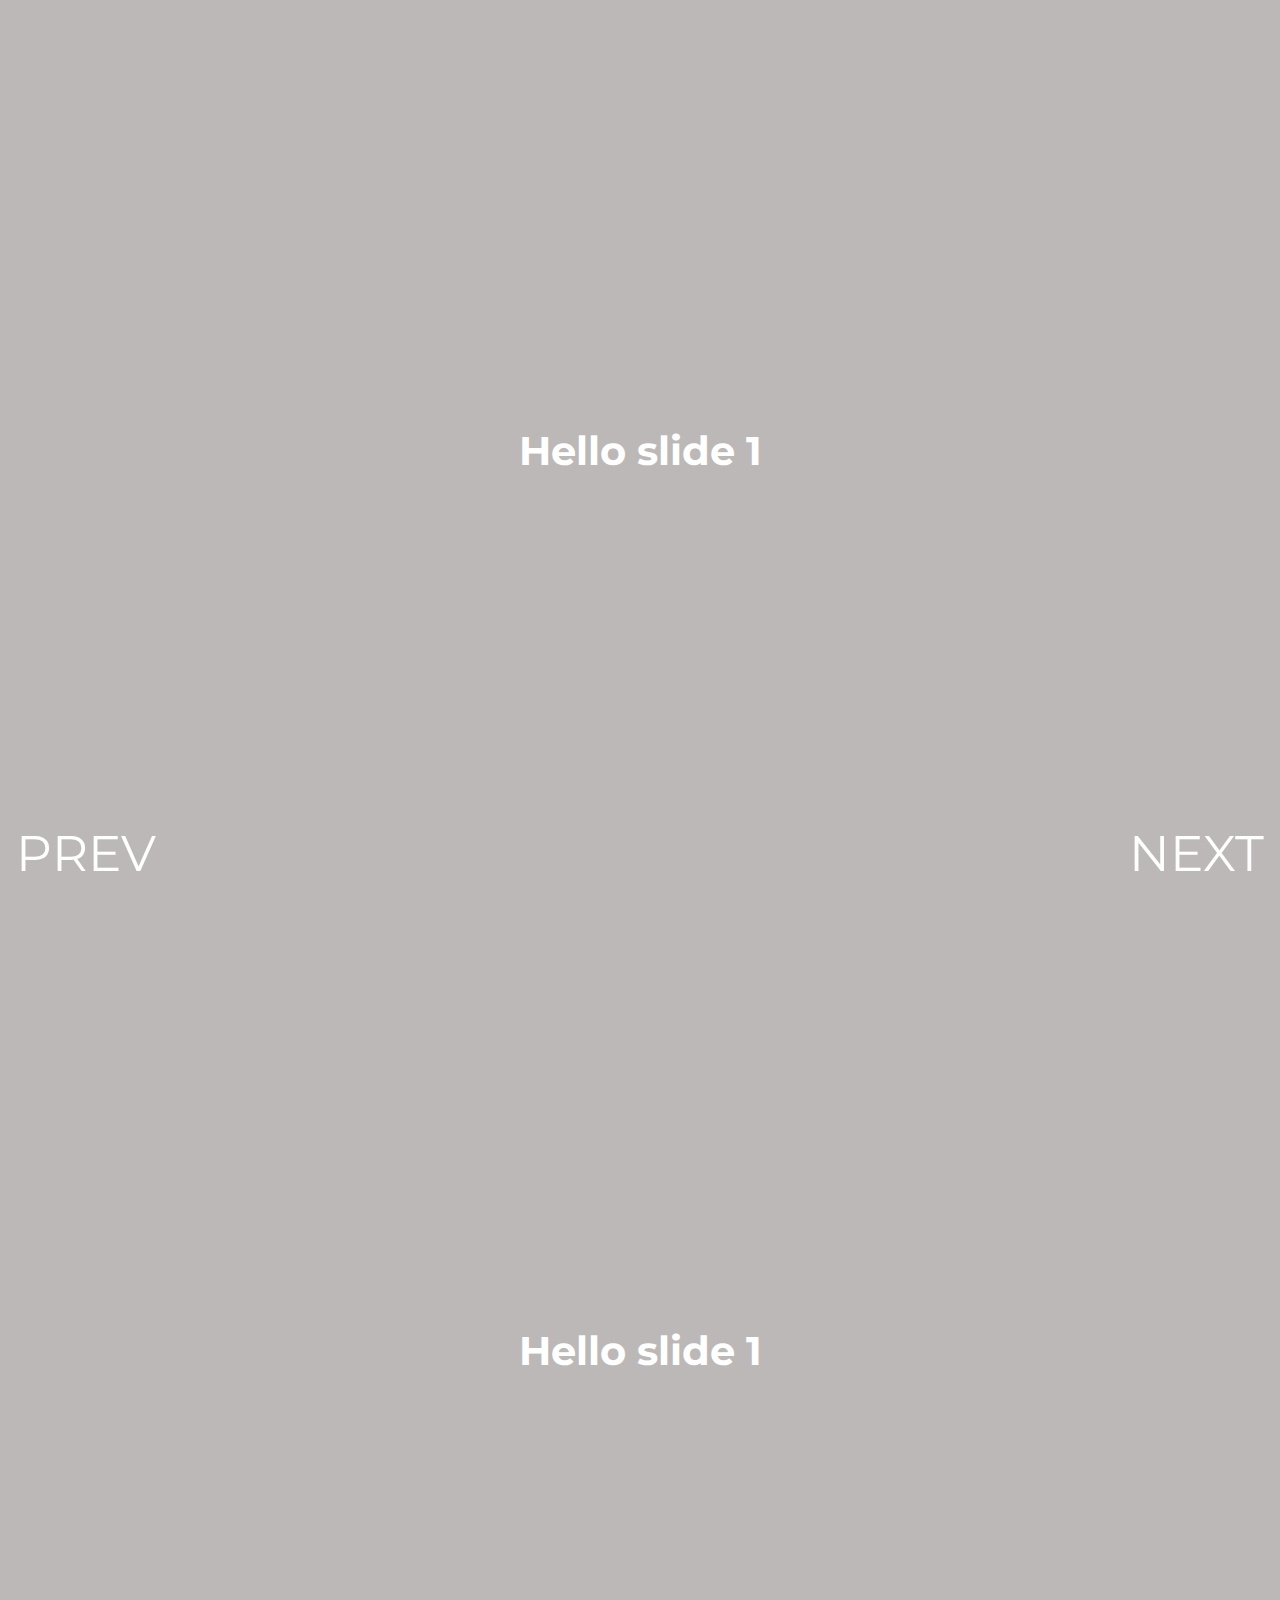
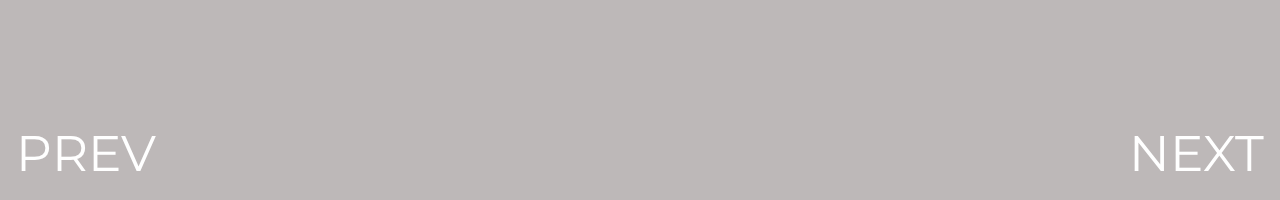
<file: html/index.html>
<!DOCTYPE html>
<html lang="en">
  <head>
    <meta charset="UTF-8" />
    <meta http-equiv="X-UA-Compatible" content="IE=edge" />
    <meta name="viewport" content="width=device-width, initial-scale=1.0" />
    <title>Slider</title>
    <link rel="stylesheet" href="../styles/css/style.css" />
  </head>
  <body>
    <section id="slider-1">
      <div class="slider">
        <div class="slider__item slide_1 active">
          <h1>Hello slide 1</h1>
        </div>
        <div class="slider__item slide_2">
          <h1>Hello slide 2</h1>
        </div>
        <div class="slider__item slide_3">
          <h1>Hello slide 3</h1>
        </div>
        <div class="slider__item slide_4">
          <h1>Hello slide 4</h1>
        </div>
      </div>
      <div class="buttons">
        <div class="next">NEXT</div>
        <div class="prev">PREV</div>
      </div>
      <div class="dots"></div>
    </section>
    <section id="slider-2">
      <div class="slider">
        <div class="slider__item slide_1 active">
          <h1>Hello slide 1</h1>
        </div>
        <div class="slider__item slide_2">
          <h1>Hello slide 2</h1>
        </div>
        <div class="slider__item slide_3">
          <h1>Hello slide 3</h1>
        </div>
        <div class="slider__item slide_4">
          <h1>Hello slide 4</h1>
        </div>
      </div>
      <div class="buttons">
        <div class="next">NEXT</div>
        <div class="prev">PREV</div>
      </div>
      <div class="dots"></div>
    </section>
    <script type="module" src="../js/main.js"></script>
  </body>
</html>
</file>
<file: styles/css/style.css>
@import url("https://fonts.googleapis.com/css2?family=Montserrat:wght@300;400;500&family=Poppins:wght@300;400;500;700&display=swap");
* {
  padding: 0;
  margin: 0;
  box-sizing: border-box;
}

html {
  font-family: "Montserrat", sans-serif;
  font-size: 10px;
  color: #ffffff;
}

body {
  font-size: 2rem;
}

section {
  height: 100vh;
  width: 100%;
  position: relative;
  overflow-x: hidden;
}

.slider {
  width: 100%;
  height: 100%;
}

.slider__item {
  height: 100%;
  width: 100%;
  display: flex;
  justify-content: center;
  align-items: center;
  position: absolute;
  z-index: -1;
  background-size: cover;
  transform: translateX(100%);
}
.slider__item::after {
  content: "";
  position: absolute;
  width: 100%;
  height: 100%;
  top: 0;
  left: 0;
  background-color: rgba(102, 90, 90, 0.432);
  z-index: -1;
}
.slider__item.active {
  transform: translateX(0%);
}
.slider__item.top {
  transition: 0.6s ease transform;
  z-index: 3;
}

.slide_1 {
  background-image: url("https://github.com/ShaifArfan/30days30submits/blob/master/day-25/img/img-1.jpg?raw=true");
}

.slide_2 {
  background-image: url("https://github.com/ShaifArfan/30days30submits/blob/master/day-25/img/img-2.jpg?raw=true");
}

.slide_3 {
  background-image: url("https://github.com/ShaifArfan/30days30submits/blob/master/day-25/img/img-3.jpg?raw=true");
}

.slide_4 {
  background-image: url("https://github.com/ShaifArfan/30days30submits/blob/master/day-25/img/img-4.jpg?raw=true");
}

/*-------------------------------------------------------------
Css Button
*/
.buttons {
  position: relative;
  z-index: 5;
  height: auto;
  color: #fff;
  width: auto;
  font-size: 5rem;
}
.buttons .next,
.buttons .prev {
  position: absolute;
  bottom: 0;
  cursor: pointer;
  pointer-events: all;
  padding: 1.6rem;
  transition: all 0.6s ease;
}
.buttons .next:hover,
.buttons .prev:hover {
  font-weight: 700;
}
.buttons .next {
  right: 0;
}

.dots {
  z-index: 5;
  position: absolute;
  bottom: 0;
  left: 50%;
  transform: translateX(-50%);
}
.dots .dot {
  display: inline-block;
  height: 1rem;
  width: 1rem;
  background-color: rgb(196, 180, 180);
  border-radius: 1rem;
  margin: 1rem;
  cursor: pointer;
  transition: 0.3s ease width;
}
.dots .dot.active {
  background-color: #fff;
  width: 4rem;
}

/*# sourceMappingURL=style.css.map */
</file>
